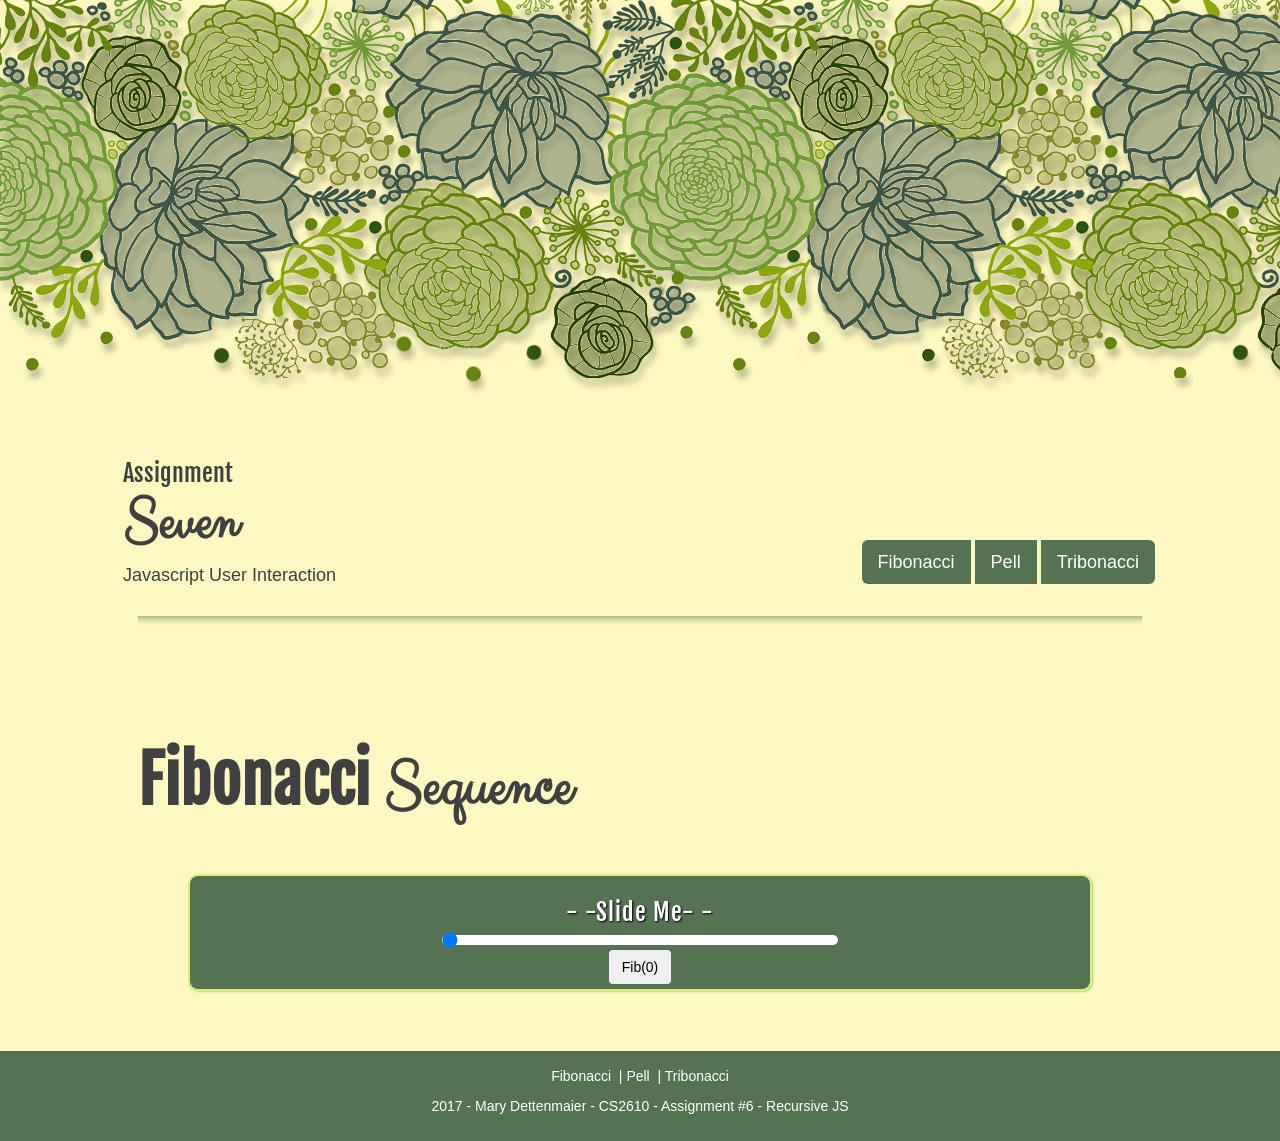
<file: index.html>
<!DOCTYPE html>

<html>

<head>
	<meta charset="utf-8">

	<title>Javascript User Interaction</title>
	<meta name="viewport" content="width=device-width, initial-scale=1">

	<link rel="stylesheet" href="https://maxcdn.bootstrapcdn.com/bootstrap/3.3.7/css/bootstrap.min.css" type="text/css">
	<link href="https://fonts.googleapis.com/css?family=Clicker+Script|Fjalla+One" rel="stylesheet">
	<link rel="stylesheet" href="recursive.css" type="text/css">
	<script src="scratchpad.js" type="text/javascript"></script>
	<script src="https://ajax.googleapis.com/ajax/libs/jquery/3.1.1/jquery.min.js"></script>
	<script src="https://maxcdn.bootstrapcdn.com/bootstrap/3.3.7/js/bootstrap.min.js"></script>

</head>

<body>
	<header class="container-fluid text-center">
	</header>
	<div class="panel-body">
		<div class="row">
		<div class=".col-md-8 pull-left">
		<h3 style="margin:0px; font-family: 'Fjalla One', sans-serif;">Assignment</h3>
		<h3 style="margin:0px; font-size: 60px"><span style="font-family: 'Clicker Script', cursive;"><b>Seven</b></span></h3>
		<h4>Javascript User Interaction</h4>
	</div>
	<div class=".col-md-4 pull-right">
		<div class="btn-group" role="group" aria-label="Basic example">
			<button type="button" class="btn btn-secondary btn-lg"  onclick="showFib()">Fibonacci</button>
			<button type="button" class="btn btn-secondary btn-lg"  onclick="showPell()">Pell</button>
			<button type="button" class="btn btn-secondary btn-lg"  onclick="showTrib()">Tribonacci</button>
		</div>
	</div>
	</div>
	<hr>
	<br><br><br><br>

	<div class="container-fluid">
		<div class="row" id="fibDiv">
			<h1 style="font-size: 64px;font-family: 'Fjalla One', sans-serif;"><b>Fibonacci <span style="font-family: 'Clicker Script', cursive;">Sequence</span></b></h1>
			<div class="green shadowed stuff-box">
				<form>
					<h3 style="font-family: 'Fjalla One', sans-serif;">-&nbsp;-Slide Me-&nbsp;-</h3>
					<input class="slider" type="range" min="0" max="11" value="0" onchange="fibSlider(this)" oninput="fibButton(value)">
					<button type="button" class="btn btn-secondary" onclick="fibButton(this)">Fib(0)</button>
				</form>
			</div>
		</div>

		<div class="row" id="pellDiv" style="display: none;">
			<h1 style="font-size: 64px;font-family: 'Fjalla One', sans-serif;"><b>Pell <span style="font-family: 'Clicker Script', cursive;">Sequence</span></b></h1>
			<div class="green shadowed stuff-box">
				<form>
					<h3 style="font-family: 'Fjalla One', sans-serif;">-&nbsp;-Slide Me-&nbsp;-</h3>
					<input class="slider" type="range" min="0" max="11" value="0" onchange="pellSlider(this)">
					<button type="button" class="btn btn-secondary" onclick="pellButton(this)">Pell(0)</button>
				</form>
			</div>
		</div>

		<div class="row" id="tribDiv" style="display: none;">
			<h1 style="font-size: 64px;font-family: 'Fjalla One', sans-serif;"><b>Tribonacci <span style="font-family: 'Clicker Script', cursive;">Sequence</span></b></h1>
			<div class="green shadowed stuff-box">
				<form>
					<h3 style="font-family: 'Fjalla One', sans-serif;">-&nbsp;-Slide Me-&nbsp;-</h3>
					<input class="slider" type="range" min="0" max="11" value="0" onchange="tribSlider(this)">
					<button type="button" class="btn btn-secondary" onclick="tribButton(this)">Trib(0)</button>
				</form>
			</div>
		</div>
	</div>
	</div>
	<footer class="container-fluid text-center">
		<p>
			<a target="_blank" href="https://oeis.org/A000045">Fibonacci</a>&nbsp;&nbsp;|
			<a target="_blank" href="https://oeis.org/A000129">Pell</a>&nbsp;&nbsp;|
			<a target="_blank" href="https://oeis.org/A000073">Tribonacci</a>
		</p>
		<p>2017 - Mary Dettenmaier - CS2610 - Assignment #6 - Recursive JS</p>
	</footer>
</body>

</html>
</file>
<file: recursive.css>
header {
		background-image: url("succulents.png");
		background-color: #fdf8c1;
		color: white;
		height: 450px;
		padding: 15px;
	}
	
	footer {
		background-color: #557253;
		color: white;
		padding: 15px;
		box-shadow: 0px 9999px 0px 9999px #557253;
	}
	/* Main Body Styles */
	
	.panel-body {
		margin: auto;
		width: 80%;
		height: 90%;
		background-color: #fdf8c1;
		background-size: cover;
		padding: 10px;
	}
	
	hr {
		height: 10px;
		border: 0;
		box-shadow: 0 10px 10px -10px #557253 inset;
	}
	
	body {
		background-color: #fdf8c1;
		background-size: cover;
		color: #404040;
	}
	
	button {
		color: black !important;
		margin-bottom: 5px;
	}
	
	.btn {
		margin: 5px !important;
	}
	
	.btn-group button {
		border: 1px black;
		margin: 80px 2px 2px 2px !important;
		background-color: #557253;
		color: #fff ! important;
	}
	/* Sliders */
	
	.slider {
		-webkit-appearance: none;
		height: 10px;
		width: 45% !important;
		border-radius: 5px;
		background: #fff;
		margin: 0 auto;
	}
	
	footer a:link {
		color: white;
	}
	
	footer a:visited {
		color: #DBEE7F;
	}
	
	footer a:hover {
		color: #C8C8C8;
	}
	/* Fibonacci Styles */
	
	.fib {
		display: inline-block;
		background-color: rgba(112, 128, 144, 0.1);
	}
	
	.fib-left {
		float: left;
		display: inline-block;
		margin-right: 4px;
	}
	
	.fib-right {
		float: right;
		display: inline-block;
		margin-left: 4px;
	}
	
	/* Pell Styles */
	.pell {
		display: inline-block;
		background-color: rgba(112, 128, 144, 0.1);
	}
	
	.pell-left {
		float: left;
		display: inline-block;
		margin-right: 4px;
	}
	
	.pell-right {
		float: right;
		display: inline-block;
		margin-left: 4px;
	}
	
	/* Tribonacci Styles */
	.trib {
		display: inline-block;
		background-color: rgba(112, 128, 144, 0.1);
	}
	
	.trib-left {
		float: left;
		display: inline-block;
		margin-right: 4px;
	}
	
	.trib-center {
		margin: 0 auto;
		display: inline-block;
	}
	
	.trib-right {
		float: right;
		display: inline-block;
		margin-left: 4px;
	}
	
	.shadowed {
		text-shadow: 1px 1px 2px black;
		color: white;
	}
	
	.stuff-box {
		font-family: 'helvetica neue', helvetica, sans-serif;
		letter-spacing: 1px;
		text-transform: capitalize;
		text-align: center;
		padding: 3px 10px 0px;
		margin: 50px;
		cursor: pointer;
		border-radius: 10px;
		border-width: 2px;
		border-style: solid;
	}
	
	.green {
		border-color: #DBEE7F;
		background: #557253;
		box-shadow: 1px 1px 2px rgba(0, 200, 0, 0.4);
	}
</file>
